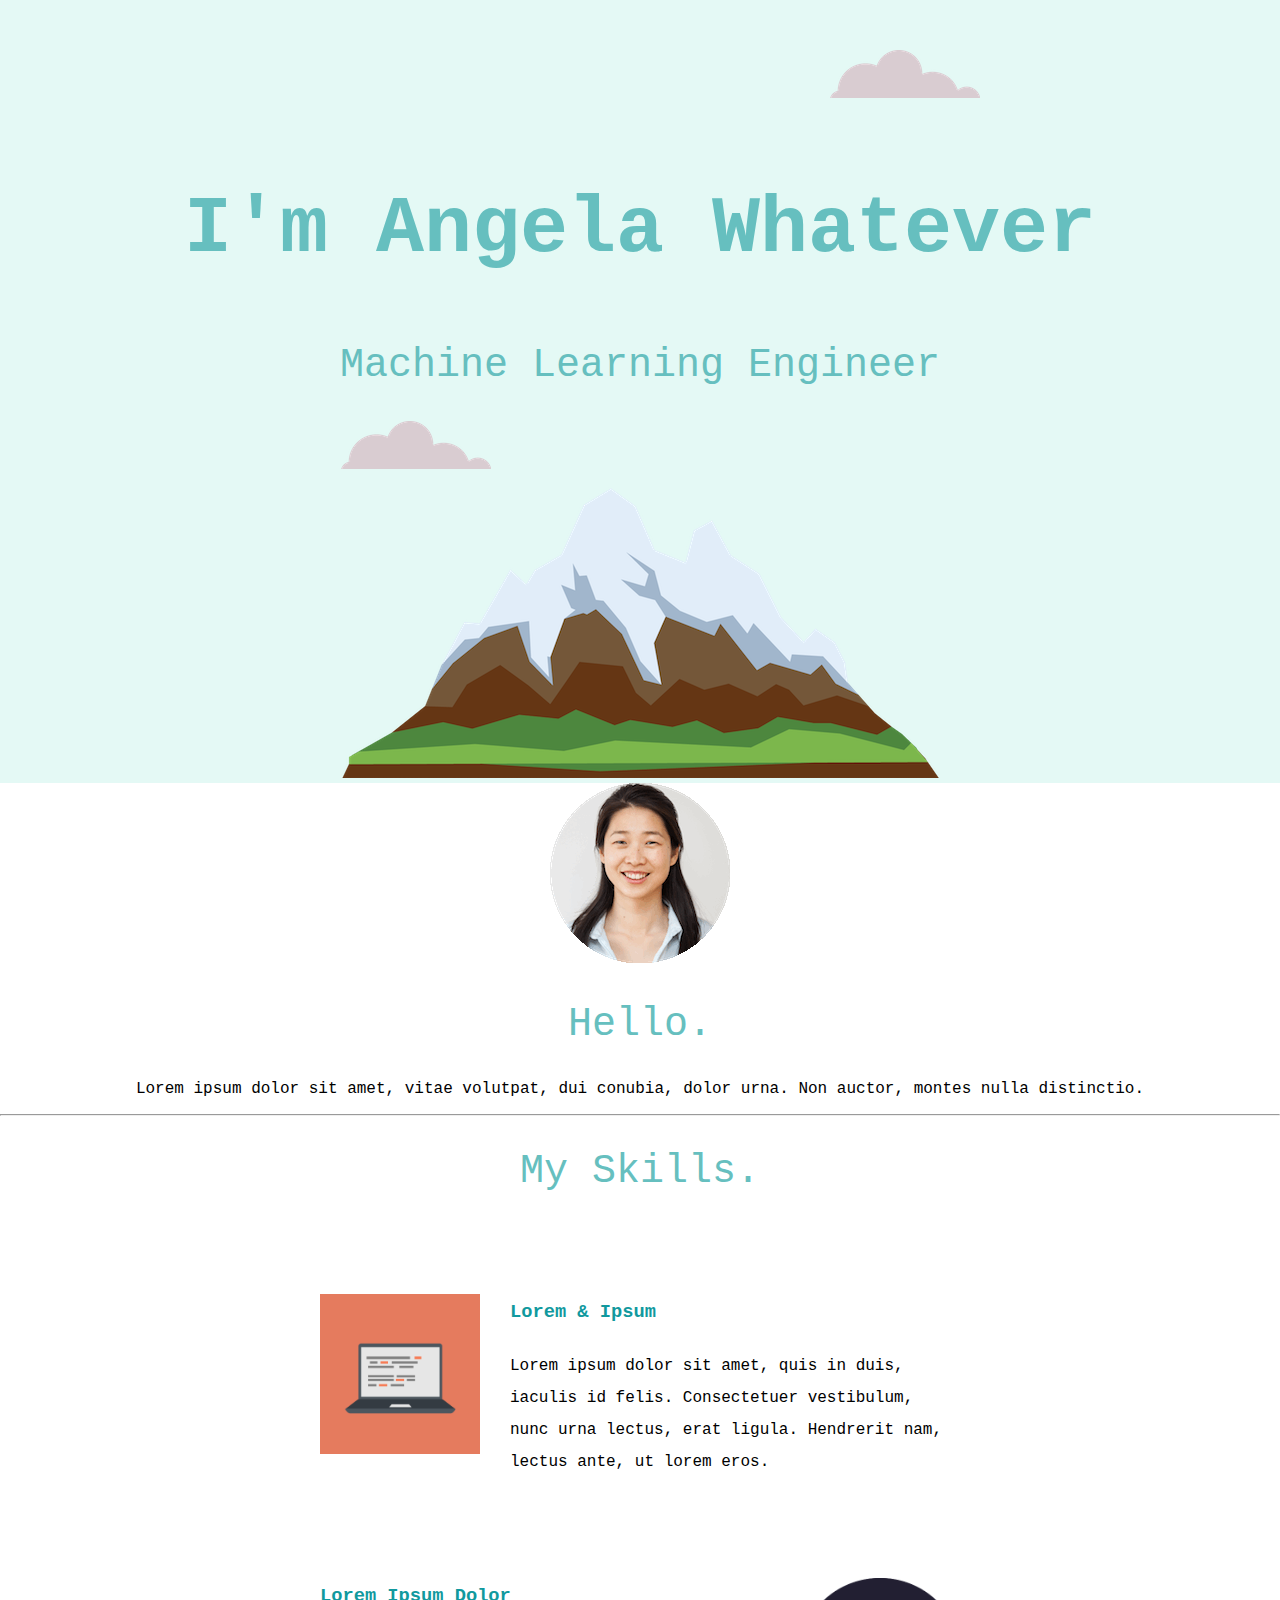
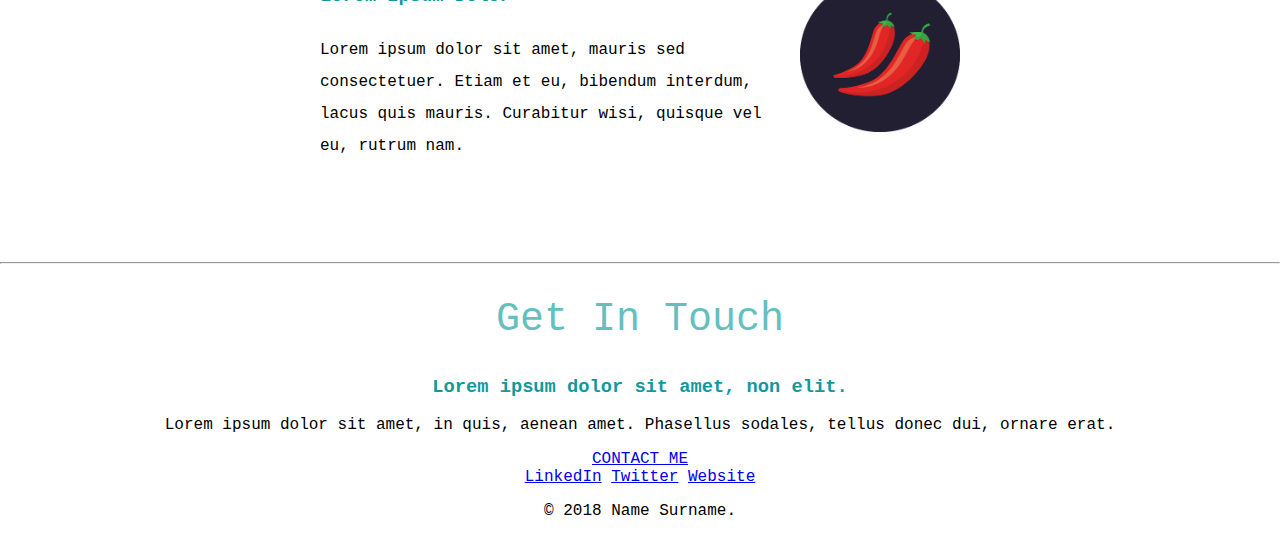
<file: 100_days_challenge/41_42_43_44_simple_cv/HTML - Personal Site/index.html>
<!DOCTYPE html>
<html lang="en">
<head>
    <meta charset="UTF-8">
    <title>Angela Whatever</title>
    <link rel="stylesheet" href="css/styles.css">
    <link rel="icon" href="images/favicon.ico">
    <link rel="preconnect" href="https://fonts.googleapis.com">
    <link rel="preconnect" href="https://fonts.gstatic.com" crossorigin>
    <link href="https://fonts.googleapis.com/css2?family=Beau+Rivage&family=Roboto:wght@100&display=swap"
          rel="stylesheet">
</head>
<body>
<div class="top-container">
    <img class="top-cloud" src="images/cloud.png" alt="cloud-img"/>
    <h1>I'm Angela Whatever</h1>
    <h2>Machine Learning Engineer</h2>
    <img class="bottom-cloud" src="images/cloud.png" alt="cloud-img"/>
    <img src="images/mountain.png" alt="mountain-img"/>
</div>
<div class="middle-container">
    <div class="profile">
        <img src="images/angela.png" alt="profile-photo">
        <h2>Hello.</h2>
        <p>Lorem ipsum dolor sit amet, vitae volutpat, dui conubia, dolor urna. Non auctor, montes nulla distinctio.</p>
    </div>
    <hr>
    <div class="skills">
        <h2>My Skills.</h2>
        <div class="skill-row">
            <img class="code-img" src="images/computer.png" alt="computer-photo">
            <h3>Lorem & Ipsum</h3>
            <p class="code-skill-description">Lorem ipsum dolor sit amet, quis in duis, iaculis id felis. Consectetuer vestibulum, nunc urna lectus,
                erat
                ligula. Hendrerit nam, lectus ante, ut lorem eros.</p>
        </div>
        <div class="skill-row">
            <img class="chilli-img" src="images/chillies.png" alt="chillies-photo">
            <h3>Lorem Ipsum Dolor</h3>
            <p class="chilli-skill-description">Lorem ipsum dolor sit amet, mauris sed consectetuer. Etiam et eu, bibendum interdum, lacus quis mauris.
                Curabitur wisi, quisque vel eu, rutrum nam.</p>
        </div>
    </div>
    <hr>
    <div class="contact-me">
        <h2>Get In Touch</h2>
        <h3>Lorem ipsum dolor sit amet, non elit.</h3>
        <p>Lorem ipsum dolor sit amet, in quis, aenean amet. Phasellus sodales, tellus donec dui, ornare erat.</p>
        <a class="btn" href="mailto:name@email.com">CONTACT ME</a>
    </div>
</div>
<div class="bottom-container">
    <a class="footer-link" href="https://www.linkedin.com/">LinkedIn</a>
    <a class="footer-link" href="https://twitter.com/">Twitter</a>
    <a class="footer-link" href="https://www.appbrewery.co/">Website</a>
    <p>© 2018 Name Surname.</p>
</div>
</body>
</html>
</file>
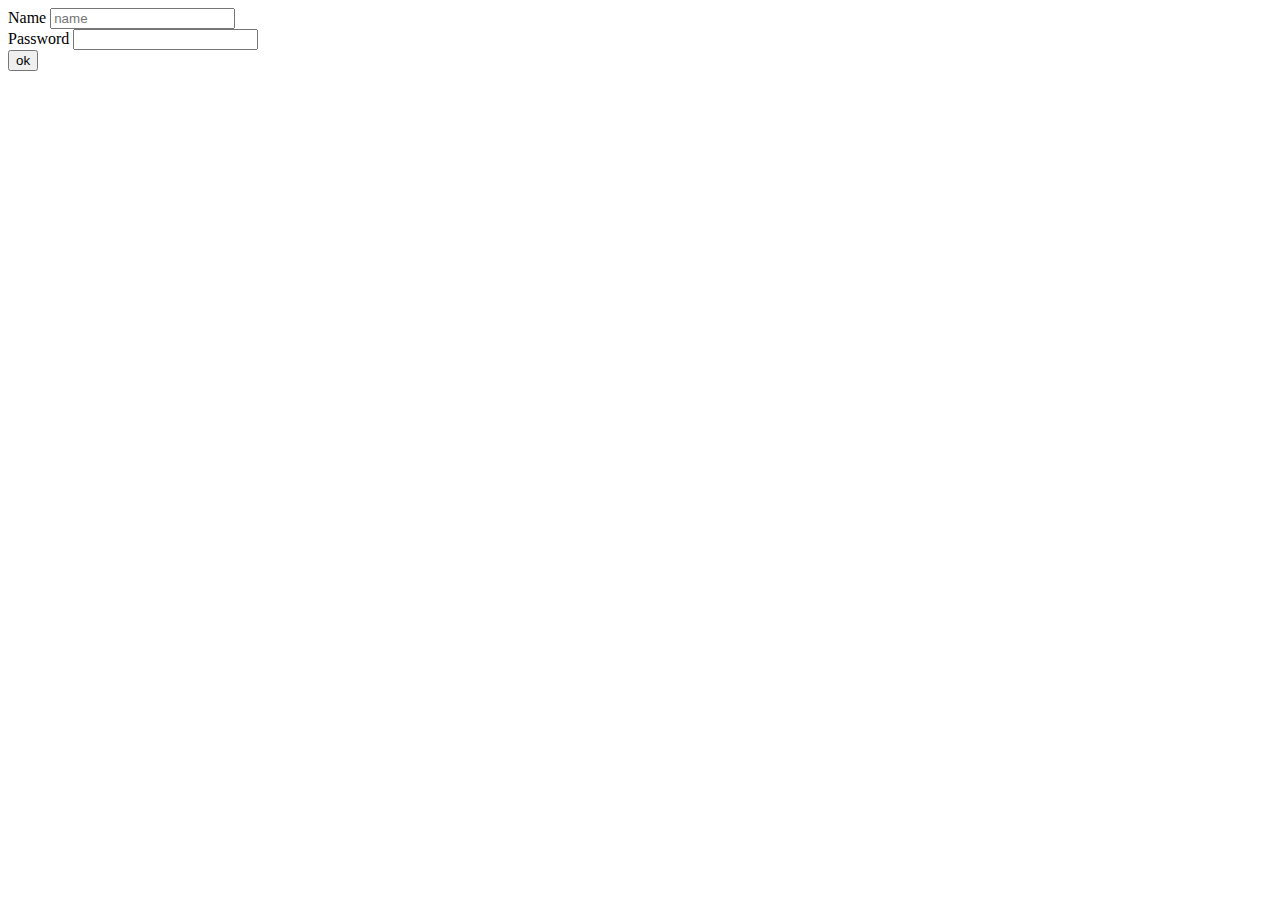
<file: 100_days_challenge/60_flask_forms/templates/index.html>
<!DOCTYPE html>
<html lang="en">
<head>
    <meta charset="UTF-8">
    <title>Title</title>
    <link href="https://cdn.jsdelivr.net/npm/bootstrap@5.3.0-alpha1/dist/css/bootstrap.min.css" rel="stylesheet"
          integrity="sha384-GLhlTQ8iRABdZLl6O3oVMWSktQOp6b7In1Zl3/Jr59b6EGGoI1aFkw7cmDA6j6gD" crossorigin="anonymous">
    <script src="https://cdn.jsdelivr.net/npm/bootstrap@5.3.0-alpha1/dist/js/bootstrap.bundle.min.js"
            integrity="sha384-w76AqPfDkMBDXo30jS1Sgez6pr3x5MlQ1ZAGC+nuZB+EYdgRZgiwxhTBTkF7CXvN"
            crossorigin="anonymous"></script>

</head>
<body>
<form class="form-inline" action="/login" method="post">
    <div class="row">
        <div class="col">
            <label for="name">Name</label>
            <input class="form-control" id="name" placeholder="name" name="username">
        </div>
        <div class="col">
            <label for="password">Password</label>
            <input class="form-control" type="password" id="password" name="password">
        </div>
        <div class="col" >
            <button type="submit" class="btn btn-primary">ok</button>
        </div>
    </div>
</form>
</body>
</html>
</file>
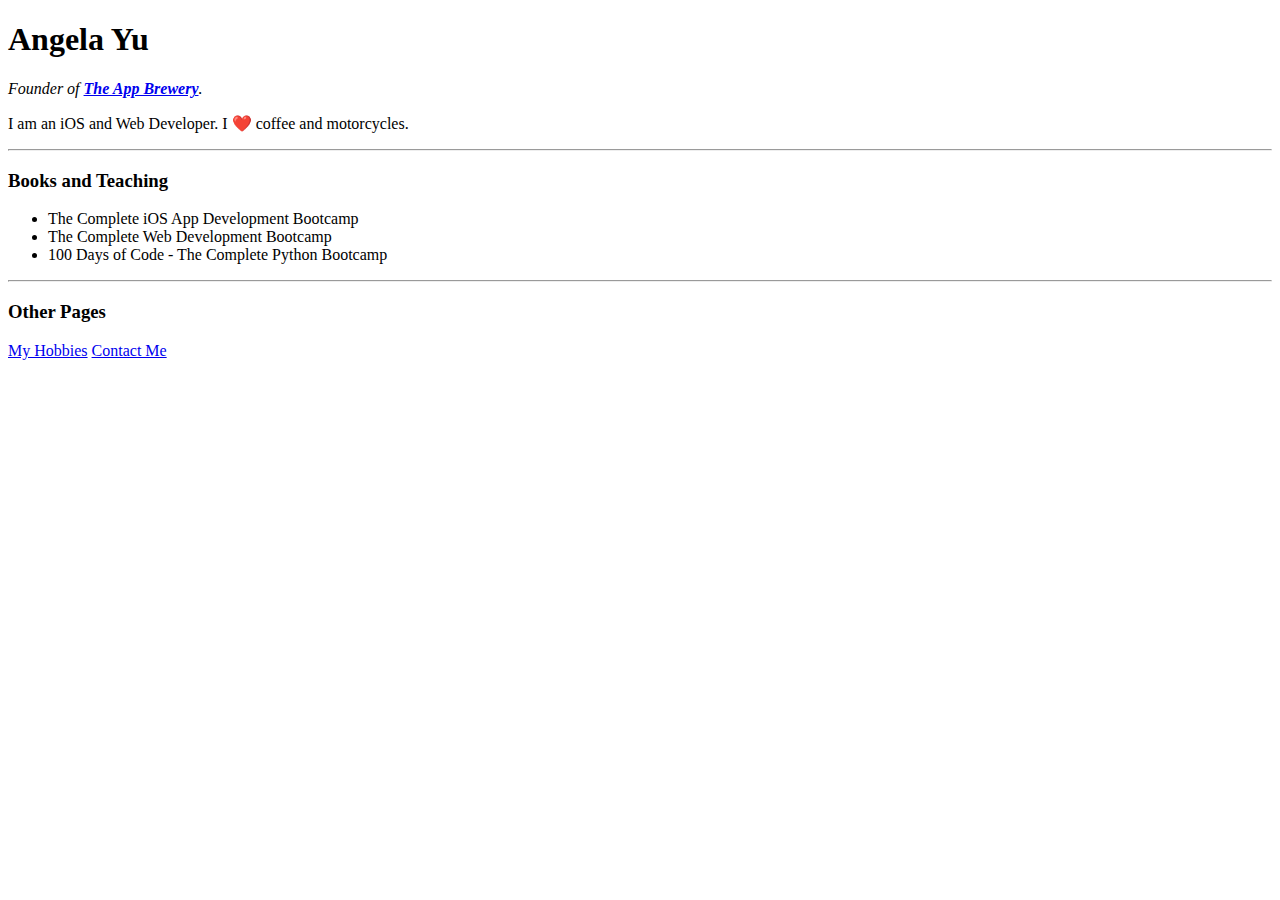
<file: 100_days_challenge/45_web_scraping_movies/website.html>
<!DOCTYPE html>
<html>

<head>
	<meta charset="utf-8">
	<title>Angela's Personal Site</title>
</head>

<body>
	<h1 id="name">Angela Yu</h1>
	<p><em>Founder of <strong><a href="https://www.appbrewery.co/">The App Brewery</a></strong>.</em></p>
	<p>I am an iOS and Web Developer. I ❤️ coffee and motorcycles.</p>
	<hr>
	<h3 class="heading">Books and Teaching</h3>
	<ul>
		<li>The Complete iOS App Development Bootcamp</li>
		<li>The Complete Web Development Bootcamp</li>
		<li>100 Days of Code - The Complete Python Bootcamp</li>
	</ul>
	<hr>
	<h3 class="heading">Other Pages</h3>
	<a href="https://angelabauer.github.io/cv/hobbies.html">My Hobbies</a>
	<a href="https://angelabauer.github.io/cv/contact-me.html">Contact Me</a>
</body>

</html>
</file>
<file: 100_days_challenge/41_42_43_44_simple_cv/HTML - Personal Site/css/styles.css>
body {
    margin: 0;
    text-align: center;
    font-family: monospace, cursive;
}

h1 {
    font-size: 5rem;
    line-height: 2;
    margin: 50px auto 0 auto;
    color: #66BFBF;

}

h2 {
    font-size: 2.5rem;
    color: #66BFBF;
    font-weight: normal;
}

h3 {
    color: #11999E;
}

.top-container {
    background-color: #E4F9F5;
    position: relative;
    padding-top: 100px;
}

.top-cloud {
    position: absolute;
    right: 300px;
    top: 50px;
}

.bottom-cloud {
    position: absolute;
}

.skill-row {
    width: 50%;
    margin: 100px auto;
    text-align: left;
    line-height: 2;
}

.code-img {
    width: 25%;
    float: left;
    margin-right: 30px;
}

.chilli-img {
    width: 25%;
    float: right;
    margin-left: 30px;
}
</file>
